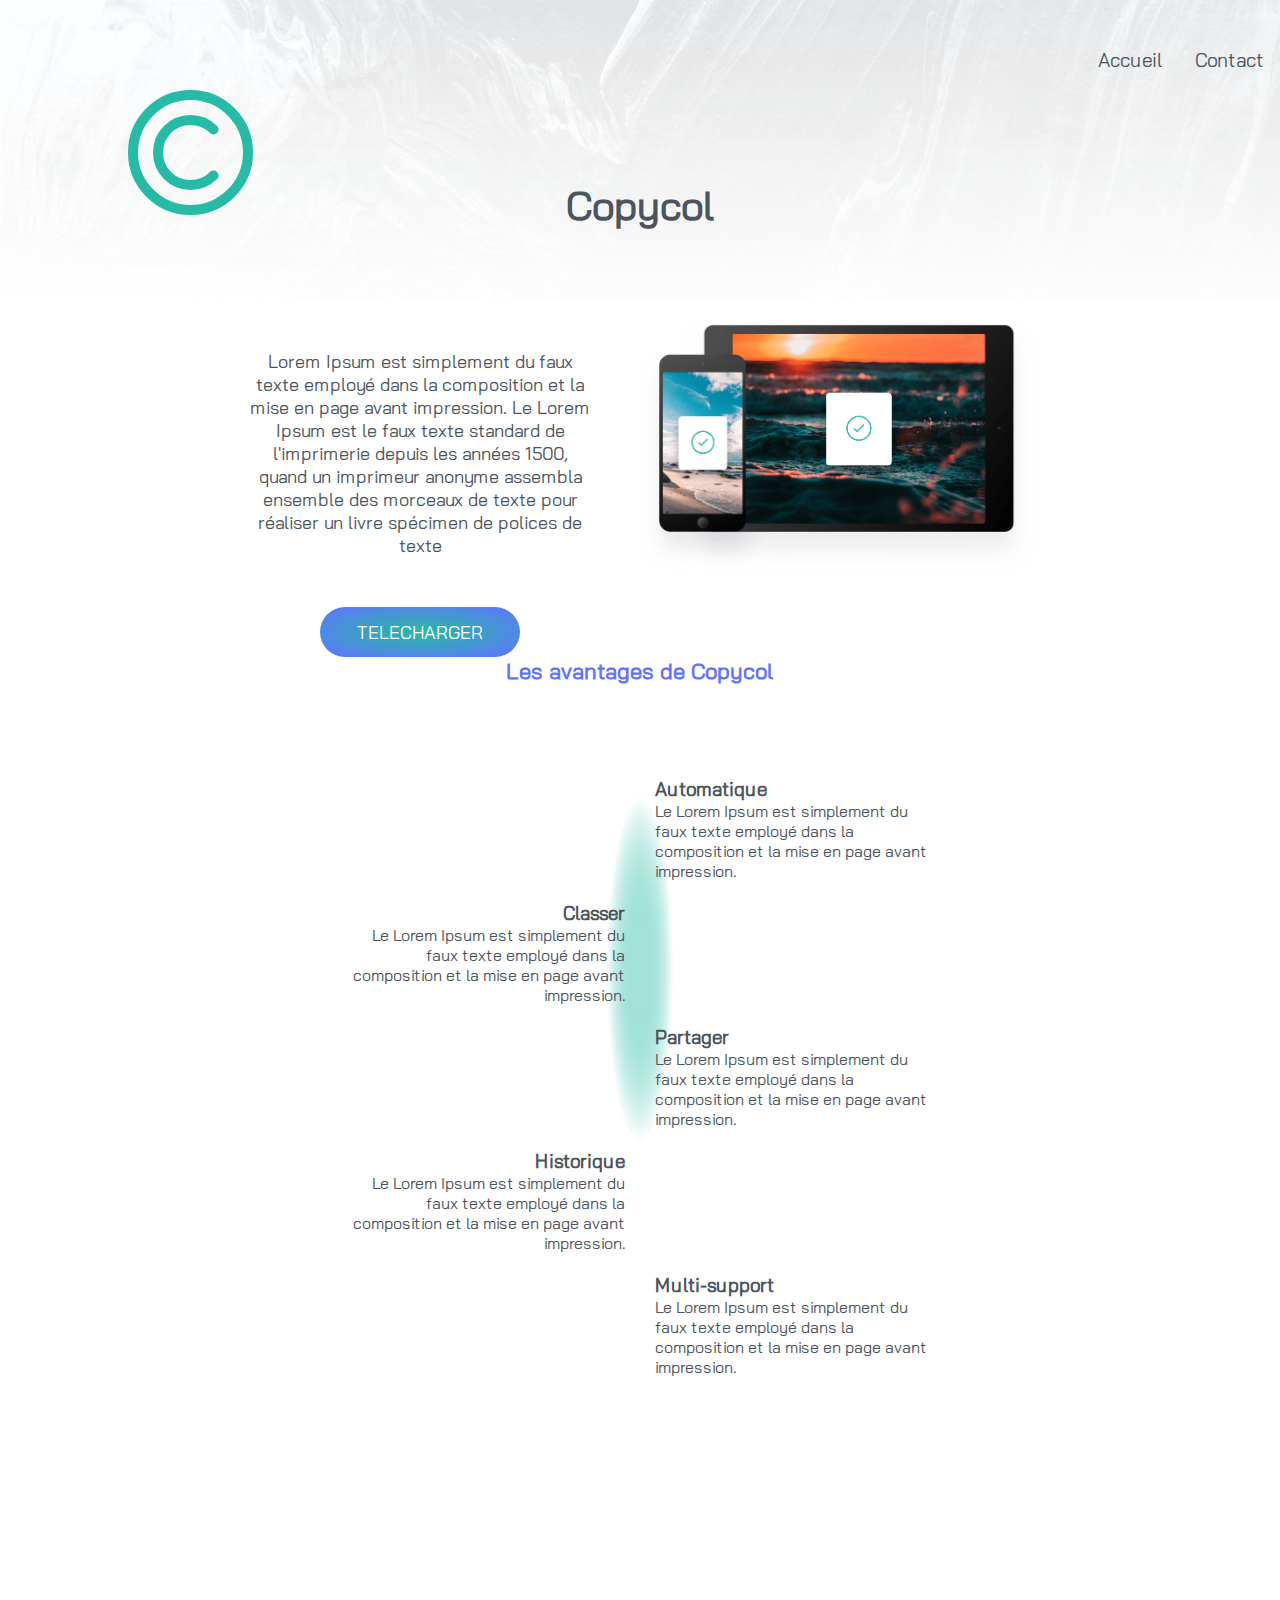
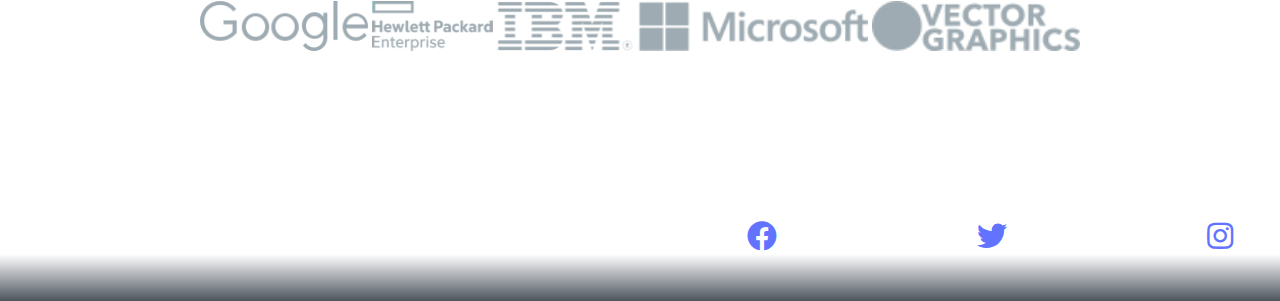
<file: index.html>
<!DOCTYPE html>
<html lang="fr">
  <head>
    <meta charset="UTF-8" />
    <meta http-equiv="X-UA-Compatible" content="IE=edge" />
    <meta name="viewport" content="width=device-width, initial-scale=1.0" />
    <meta
      name="description"
      content="Application d'enregistrement de copie coller"
    />
    <!--lien favicon-->
    <link rel="icon" type="image/png" href="./images/logo.svg" />
    <!--Lien icon-->
    <link
    rel="stylesheet"
    href="https://cdnjs.cloudflare.com/ajax/libs/font-awesome/5.15.1/css/all.min.css"
    />
    <!--lien style.css-->
    <link rel="stylesheet" href="style.css" />
    <title>Copycol</title>
  </head>
  <body>
    <nav class="navbar" id="navbar">
      <div class="navbar-title">Copycol</div>
      <div class="navbar-logo">
        <img src="./images/logo.svg" alt="logo" />
      </div>
      <div class="navbar-cont">
        <!-- mobile -->
        <div class="navbar-toggle" id="mobile-menu">
          <span class="bar"></span>
          <span class="bar"></span>
          <span class="bar"></span>
        </div>
        <ul class="navbar-menu">
          <li class="navbar-item">
            <a href="./index.html" class="navbar-links">Accueil</a>
          </li>
          <li class="navbar-item">
            <a href="./contact.html " class="navbar-links">Contact</a>
          </li>
        </ul>
      </div>
    </nav>
    <main>
      <section class="telechargement">
        <div class="text-telechargement">
          <p> Lorem Ipsum est simplement du faux texte employé dans la composition et la mise en page avant impression. Le Lorem Ipsum est le faux texte standard de l'imprimerie depuis les années 1500, quand un imprimeur anonyme assembla ensemble des morceaux de texte pour réaliser un livre spécimen de polices de texte
          </p> 
          <button class="btn"><a rel="modal-del" class="modal-btn-del">TELECHARGER</a> </button>
        </div>

        <!--Modal telechargement content-->

        <div id="modal-del" class="modal-del">
          <i class="fas fa-times close"></i>
          <h2>Choisir sa version</h2>
          <button class="btn"> WINDOWS</button>
          <button class="btn"> MAC</button>
          <button class="btn"> LINUX</button>
        </div>

        <img class="img-tel"src="./images/image-devices.png" alt="">
      </section>
      <section class="avantage">
        <h2 class="titre">
          Les avantages de Copycol
        </h2>
        <div class="text1">
          <h3>
            Automatique
          </h3>
          <p>
            Le Lorem Ipsum est simplement du faux texte employé dans la composition et la mise en page avant impression.
          </p>
        </div>
        <div class="text2">
          <h3>
            Classer
          </h3>
          <p>
            Le Lorem Ipsum est simplement du faux texte employé dans la composition et la mise en page avant impression.
          </p>
        </div>
        <div class="text3">
          <h3>
            Partager
          </h3>
          <p>
            Le Lorem Ipsum est simplement du faux texte employé dans la composition et la mise en page avant impression.
          </p>
        </div>
        <div class="text4">
          <h3>
            Historique
          </h3>
          <p>
            Le Lorem Ipsum est simplement du faux texte employé dans la composition et la mise en page avant impression.
          </p>
        </div>
        <div class="text5">
          <h3>
            Multi-support
          </h3>
          <p>
            Le Lorem Ipsum est simplement du faux texte employé dans la composition et la mise en page avant impression.
          </p>
        </div>
        <svg xmlns="http://www.w3.org/2000/svg" xmlns:xlink="http://www.w3.org/1999/xlink" width="857.695" height="878.718" viewBox="0 0 857.695 878.718">
            <defs>
              <radialGradient id="radial-gradient" cx="0.5" cy="0.5" r="0.095" gradientTransform="matrix(1, 0, 0, 5.057, 0, -2.028)" gradientUnits="objectBoundingBox">
                <stop offset="0" stop-color="#fff"/>
                <stop offset="0" stop-color="#27bba4" stop-opacity="0.424"/>
                <stop offset="0.197" stop-color="#26bba4" stop-opacity="0.42"/>
                <stop offset="1" stop-color="#fff"/>
              </radialGradient>
            </defs>
            <path id="Tracé_8" data-name="Tracé 8" d="M441.543,33.168c236.846,0,416.152,140.287,416.152,374.431S651.4,911.885,414.555,911.885,0,641.743,0,407.6,204.7,33.168,441.543,33.168Z" transform="translate(0 -33.168)" fill="url(#radial-gradient)"/>
        </svg>
      </section>
      <section class="logo-partenaire">
        <div class="img-ordi">
          <img src="./images/image-computer.png" alt="img-ordinateur">
        </div>
        <div class="logo">
          <img src="./images/logo-google.png" alt="log-google" class="img1">
          <img src="./images/logo-hp.png" alt="logo-hp" class="img2">
          <img src="./images/logo-ibm.png" alt="logo-ibm" class="img3">
          <img src="./images/logo-microsoft.png" alt="logo-microsoft" class="img4">
          <img src="./images/logo-vector-graphics.png" alt="logo-vector-graphics" class="img5">
        </div>
      </section>
      <div class="btn-up">
        <a href="#navbar">
          <i class="fas fa-arrow-circle-up"></i>
        </a>
      </div>
    </main>
    <footer>
      
      <img src="./images/logo.svg" alt="logo" />
      <i class="fab fa-facebook"></i>
      <i class="fab fa-twitter"></i>
      <i class="fab fa-instagram"></i> 
    </footer>
    <script src="main.js"></script>
  </body>
  </html>
</file>
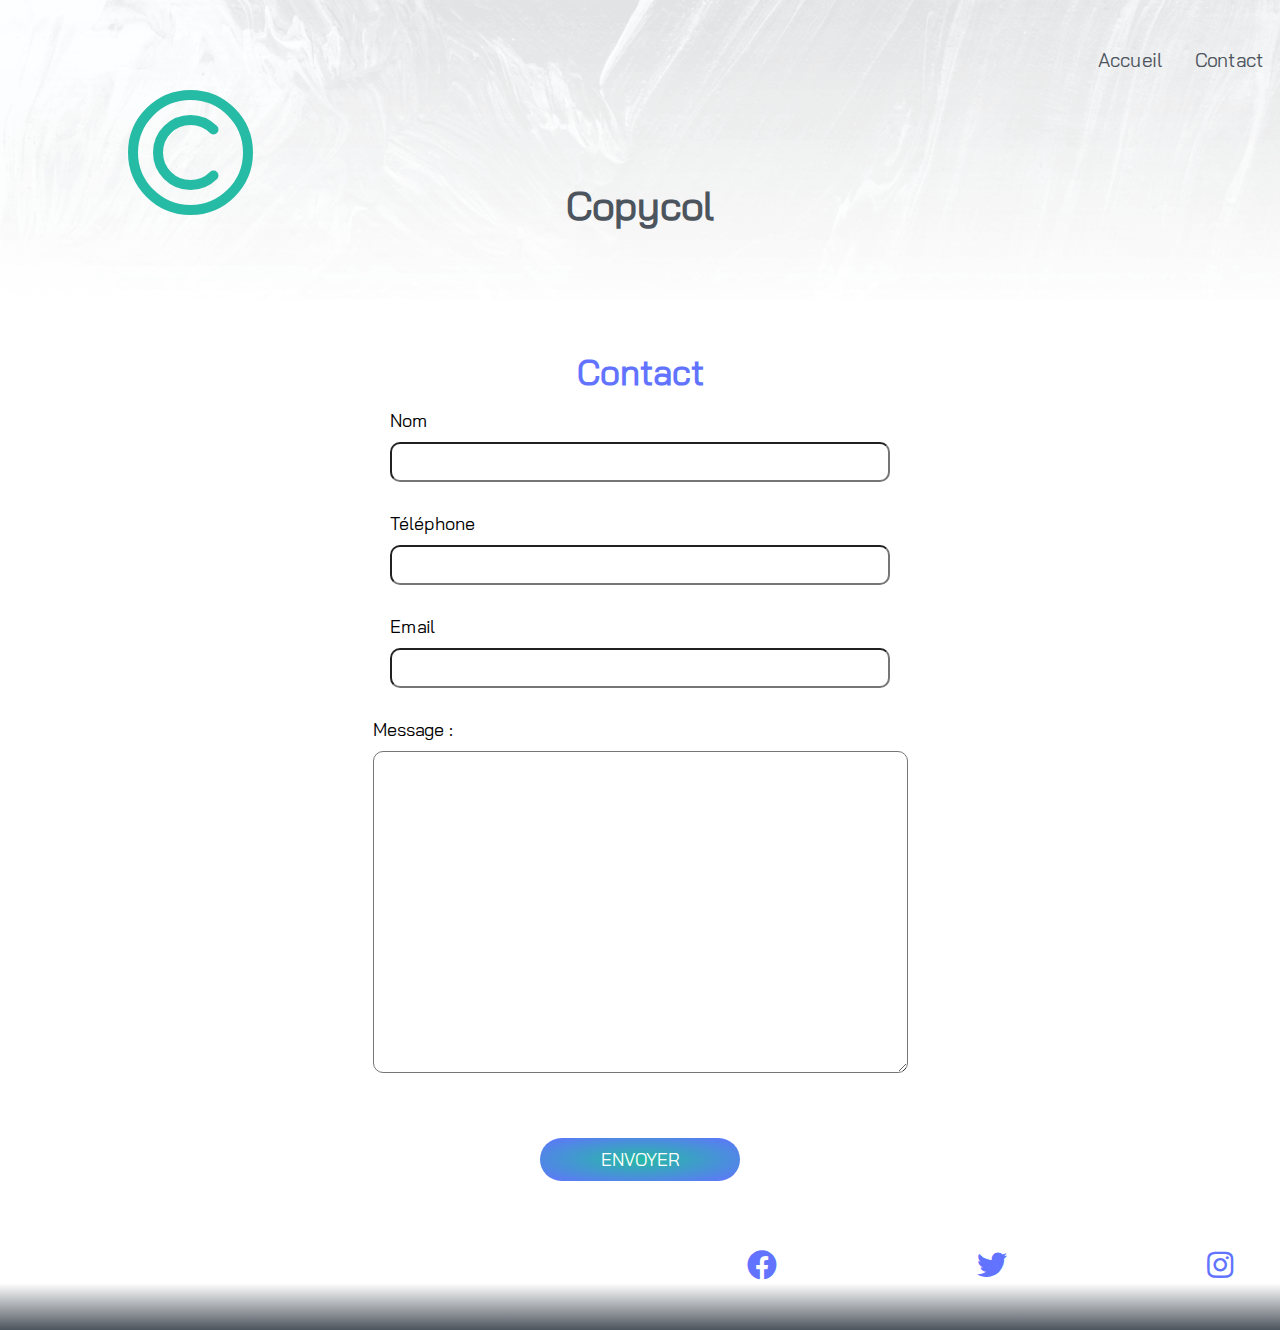
<file: contact.html>
<!DOCTYPE html>
<html lang="fr">
  <head>
    <meta charset="UTF-8" />
    <meta http-equiv="X-UA-Compatible" content="IE=edge" />
    <meta name="viewport" content="width=device-width, initial-scale=1.0" />
    <meta
      name="description"
      content="Application d'enregistrement de copie coller"
    />
    <!--lien favicon-->
    <link rel="icon" type="image/png" href="./images/logo.svg" />
    <!--Lien icon-->
    <link
    rel="stylesheet"
    href="https://cdnjs.cloudflare.com/ajax/libs/font-awesome/5.15.1/css/all.min.css"
    />
    <!--lien style.css-->
    <link rel="stylesheet" href="style.css" />
    <title>Copycol</title>
  </head>
  <body>
    <nav class="navbar">
      <div class="navbar-title">Copycol</div>
      <div class="navbar-logo">
        <img src="./images/logo.svg" alt="logo" />
      </div>
      <div class="navbar-cont">
        <!-- mobile -->
        <div class="navbar-toggle" id="mobile-menu">
          <span class="bar"></span>
          <span class="bar"></span>
          <span class="bar"></span>
        </div>
        <ul class="navbar-menu">
          <li class="navbar-item">
            <a href="./index.html" class="navbar-links">Accueil</a>
          </li>
          <li class="navbar-item">
            <a href="./index.html" class="navbar-links">Contact</a>
          </li>
        </ul>
      </div>
    </nav>
    <main>
      <section class="contact">
        <form class="formulaire">
          <h1>Contact</h1>
          <div id="nom">
            <label for="name"> Nom</label>
            <input type="text" id="name" name="user-name">
          </div>
          <div id="tel">
            <label for="phone"> Téléphone</label>
            <input type="phone" id="phone" name="phone">
          </div>
          <div id="email">
            <label for="mail">Email</label>
            <input type="mail" id="mail" name="mail">
          </div>
          <div id="mess">
            <label for="msg">Message :</label>
            <textarea id="msg" name="user_message" rows="20" cols="70"></textarea>
        </div>
        <button class="btn"><a rel="modal-send" class="modal-btn-send">ENVOYER</a> </button>
      </form>

          <!--Modal telechargement content-->

          <div id="modal-send" class="modal-send">
            <i class="fas fa-times close"></i>
            <h2>Formulaire envoyé</h2>
          </div>
          
      </section>
    </main>
    <footer>
      <img src="./images/logo.svg" alt="logo" />  
      <i class="fab fa-facebook"></i>
      <i class="fab fa-twitter"></i>
      <i class="fab fa-instagram"></i> 
    </footer>
    <script src="modal-send.js"></script>
  </body>
  </html>
</file>
<file: style.css>
@font-face {
  font-family: BaiJamjuree;
  src: url("./font/BaiJamjuree-Regular.ttf") format("truetype");
}

* {
  box-sizing: border-box;
  margin: 0;
  padding: 0;
  font-family: "BaiJamjuree", sans-serif;
}

/*navbar*/

.navbar {
  background-image: url("./images/bg-header-desktop.png");
  background-repeat: no-repeat;
  background-size: cover;
  height: 300px;
  display: flex;
  flex-direction: column;
  align-items: center;
  font-size: 1.2rem;
  top: 0;
  z-index: 999;

}

.navbar-title {
  position: absolute;
  top: 20%;
  font-size: 40px;
  font-weight: bolder;
  color: #4c545d;
}

.navbar-logo {
  position: absolute;
  top: 10%;
  left: 10%;
}

.navbar-cont {
  display: flex;
  justify-content: space-between;
  height: 80px;
  z-index: 1;
  width: 100%;
  max-width: 1300px;
  margin-top: 20px;
  margin-right: 150px;
  margin-left: auto;
}

.navbar-menu {
 display: flex;
  align-items: center;
  list-style: none;
  text-align: center;
}

.navbar-item {
  height: 80px;
}

.navbar-links {
  color: #4c545d;
  display: flex;
  align-items: center;
  justify-content: center;
  text-decoration: none;
  padding: 0 1rem;
  height: 100%;
}

.navbar-links:hover {
  color:#6173ff;
  transition: all 0.3s ease;
}

/*main*/

main {
  margin-right: 200px;
  margin-left: 200px;
}

/*section telechargement*/

section.telechargement {
  display: grid;
  grid-template-columns: repeat(2, 1fr);
  grid-template-rows: 1fr;
}

.text-telechargement {
  grid-row: 1;
  grid-column: 1;
}

.img-tel {
  grid-row: 1/2;
  grid-column: 2;
  width: 90%;
  padding-top: 20px;
}

.text-telechargement {
  display: flex;
  flex-direction: column;
  justify-content: center;
  align-items: center;
  font-size: 18px;
  text-align: center;
  color: #4c545d;
}

.text-telechargement p {
  padding: 50px;
}

.btn {
  padding: 10px;
  border-radius: 28px;
  background: radial-gradient(#26baa4, #6173ff);
  border: none;
  width: 200px;
  height: 50px;
  color: white;
  font-size: 18px;
}

/*section avantages*/

.avantage {
  display: grid;
  grid-template-columns: 1fr 1fr;
  grid-template-rows: 100px repeat(6, 1fr);
  column-gap: 30px;
  row-gap: 20px;
  padding-right: 50px;
  padding-left: 50px;
  color: #4c545d;
  position: relative;
}

.titre {
  grid-column: 1/3;
  color: #6173ff;
  text-align: center;
  font-size: 22px;
  font-weight: bold;
  grid-template-rows: 1/1;
}

.text1 {
  grid-column: 2/3;
  grid-row: 2/3;
  padding-right: 100px;
}
.text2 {
  grid-column: 1/2;
  grid-row: 3/4;
  padding-left: 100px;
  text-align: end;
}
.text3 {
  grid-column: 2/3;
  grid-row: 4/5;
  padding-right: 100px;
}
.text4 {
  grid-column: 1/2;
  grid-row: 5/6;
  padding-left: 100px;
  text-align: end;
}
.text5 {
  grid-column: 2/3;
  grid-row: 6/7;
  padding-right: 100px;
}

/*elipse verte*/

svg {
  position: absolute;
  left: 30%;
  width: 40%;
  top: -15%;
  z-index: -2;
}

/*section logos*/

.img-ordi {
  display: none;
}


.logo {
  display: flex;
  justify-content: space-between;
  height: 50px;
  margin-top: 100px;
  margin-bottom: 100px;
  

}

/*footer*/

footer {
  display: flex;
  justify-content: center;
  align-items: center;
  padding: 50px;
  background: linear-gradient(0deg, rgba(76,84,93,1) 0%, rgba(255,255,255,1) 36%, rgba(255,255,255,1) 100%);
}


footer img {
  padding-right: 500px;
  width: 32%;
}

footer i {
  font-size: 30px;
  color: #6173ff;
  padding-left: 200px;
}

.btn-up i{
  opacity: 0;
}


@media screen and (max-width: 960px) {
  /*NAVBAR*/
  .navbar {
    background-image: url("./images/bg-header-desktop.png");
    background-repeat: no-repeat;
    background-size: cover;
    position: relative;
  }
  .navbar-cont {
    display: flex;
    justify-content: space-between;
    height: 80px;
    z-index: 1;
    width: 100%;
    max-width: 1300px;
    padding: 0;
  }

  .navbar-title {
    font-size: 30px;
    font-weight: bold;
  }

  .navbar-logo {
    top: 40%;
    position: relative;
    left: 0%;
  }

  .navbar-menu {
    display: grid;
    grid-template-columns: auto;
    margin: 0;
    width: 100%;
    position: absolute;
    top: -1000px;
    opacity: 1;
    transition: all 0.5s ease;
    height: 50vh;
    z-index: -1;
  }

  .navbar-menu.active {
    background-color: white;
     top: 22%;
    opacity: 1;
    transition:  0.5s;
    z-index: 99;
    height: 25vh;
    font-size: 1.2rem;
  }

  .navbar-toggle .bar {
    width: 30px;
    height: 3px;
    margin: 6px auto;
    transition: all 0.3s ease-in-out;
    background: #4c545d;
  }

  .navbar-item {
    width: 100%;
    height: 20px;
    padding-top: 5px;
  }

  .navbar-links {
    text-align: center;
    padding-top: 5px;
    width: 100%;
    display: table;
  }

  #mobile-menu {
    position: absolute;
    top: 10%;
    right: 10%;
    transform: translate(5%, 20%);
  }

  .navbar-toggle .bar {
    display: block;
    cursor: pointer;
  }

  #mobile-menu.is-active .bar:nth-child(2) {
    opacity: 0;
  }

  #mobile-menu.is-active .bar:nth-child(1) {
    transform: translateY(8px) rotate(45deg);
  }

  #mobile-menu.is-active .bar:nth-child(3) {
    transform: translateY(-8px) rotate(-45deg);
  }

  /*main*/

  main {
    margin-right: 30px;
    margin-left: 30px;
  }

  /*section telechargement*/

  section.telechargement {
    display: grid;
    grid-template-columns: 1fr;
    grid-template-rows: 1fr auto;
  }

  .text-telechargement {
    grid-row: 1;
    grid-column: 1;
  }

  .img-tel {
    grid-row: 2;
    grid-column: 1;
    width: 100%;
  }

  .text-telechargement p {
    padding: 5px;
  }

  .btn {
    margin-top: 50px;
    margin-bottom: 50px;
  }

  /*section avantages*/

  .avantage {
    display: grid;
    grid-template-columns: 1fr;
    grid-template-rows: 60px repeat(5, 1fr);
    column-gap: 0px;
    row-gap: 30px;
    padding-right: 10px;
    padding-left: 10px; 
  }

  .text1 {
    grid-column: 1;
    grid-row: 2;
    padding-right: 0;
  }
  .text2 {
    grid-column: 1;
    grid-row: 3;
    text-align: start;
    padding-left: 0;
  }
  .text3 {
    grid-column: 1;
    grid-row: 4;
    padding-right: 0;
  }
  .text4 {
    grid-column: 1;
    grid-row: 5;
    text-align: start;
    padding-left: 0;
  }
  .text5 {
    grid-column: 1;
    grid-row: 6;
    padding-right: 0;
  }
  .avantage p {
    padding-top: 10px;
  }
  .avantage h3 {
    text-align: center;
  }
   
  /*section logos*/

  .img-ordi {
    display: flex;
    justify-content: center;
    align-items: center;
    margin-top: 100px; 
  }

  .img-ordi img {
    width: 80%;
  }

  .logo-partenaire {
    display: flex;
    flex-direction: column;
    align-items: center;
    margin-bottom: 100px;
  }

  .logo {
    display: flex;
    flex-direction: column;
    justify-items: center;
    align-items: center;
    height: 30px;
    width: 150px;
    margin-top: 50px;
    margin-left:100px;
    margin-right:100px;
    margin-bottom: 500px;
  }

  .logo img {
    padding-bottom: 80px;
  }

  /*footer*/

  footer img {
    padding-right: 0px;
    width: 15%;
  }

  
  footer i {
    font-size: 25px;
    padding-left: 40px;
  }
}

/*bouton up version mobile*/

@media screen and (max-width: 375px) {

  .btn-up i {
    font-size: 30px;
    color: #6173ff;
    position: fixed;
    bottom: 50px;
    right: 50px;
    opacity: 1;
  }
}

/*formulaire de contact*/

.contact {
  height: 100vh;
  display: flex;
  flex-direction: column;
  align-items: center;
}

.contact h1 {
  text-align: center;
  color: #6173ff;
  font-size: 35px;
  font-weight: bold;
  margin-top: 50px;
}

.formulaire {
  display: flex;
  flex-direction: column;
  align-items: center;
  border: #6173ff;
  width: 500px;
  height: 500px;
}

label {
  padding-bottom: 10px;
}

#nom, 
#tel,
#email,
#mess {
  display: flex;
  flex-direction: column;
  margin: 15px;
  text-align: start;
  font-size: 18px;
}

input {
  border-radius: 10px;
  height: 40px;
  width: 500px;
}

form .btn {
  margin-top: 50px;
}
textarea {
  border-radius: 10px;
}

@media screen and (max-width: 960px) {
  .formulaire {
    width: 200px;
    height: 200px;
  }

  input,
  textarea {
    width: 300px;
  }

  .contact {
    height: 120vh;
  }
}

/*Modal-del*/

section a {
  text-decoration: none;
  color: white;
}

.masque {
  background: rgb(121, 119, 119);
	position: fixed; left: 0; top: 0;
	width: 100%; 
  height: 100%;
	opacity: .80;
	z-index: 9999;
}

.modal-del{
	display: none; /*--masqué par défaut--*/
	background: #fff;
	padding: 20px;
  border-radius: 20px;
	font-size: 1.2em;
	position: absolute;
  top: 20%;
  left: 25%;
	z-index: 99999;
  width: 50%;
  height: 50%;
  flex-direction: column;
  align-items: center;
  justify-content: center;
}
.modal-del .btn {
  margin: 20px;
}

.modal-del h2 {
  margin: 50px;
  color: #4c545d;
}

.modal-del i {
  align-self:flex-end;
  color: #4c545d;
  cursor: pointer;
}

/*modal envoye formulaire contact*/

.modal-send{
	display: none; /*--masqué par défaut--*/
	background: #fff;
	padding: 20px;
  border-radius: 20px;
	font-size: 1em;
	position: absolute;
  top: 20%;
  left: 25%;
	z-index: 99999;
  width: 50%;
  height: 20%;
  flex-direction: column;
  align-items: center;
  justify-content: center;
}
.modal-send .btn {
  margin: 20px;
}

.modal-send h2 {
  margin: 50px;
  color: #4c545d;
  font-size: 1rem;
  width: 100%;
  padding-bottom: 30px;
  text-align: center;

}

.modal-send i {
  align-self:flex-end;
  color: #4c545d;
  cursor: pointer;
  font-size: 18px;
  margin-top: 50px;
  margin-bottom: 0;
}

@media screen and (max-width: 960px) {
  .modal-send {
    font-size: 0.5rem;
    height: 12%;
  }
  .modal-send h2 {
    margin: 20px;
    text-align: center;
  }

  .modal-del{
    font-size: 1.2em;
    left: 10%;
    width: 80%;
    height: 60%;
    flex-direction: column;
    align-items: center;
    justify-content: center;
  }
  .modal-del .btn {
    margin: 20px;
  }
  
  .modal-del h2 {
    margin: 20px;
    color: #4c545d;
    text-align: center;
    font-size: 1.3rem;
  }
  
  .modal-del i {
    align-self:flex-end;
    color: #4c545d;
    cursor: pointer;
  }

}
</file>
